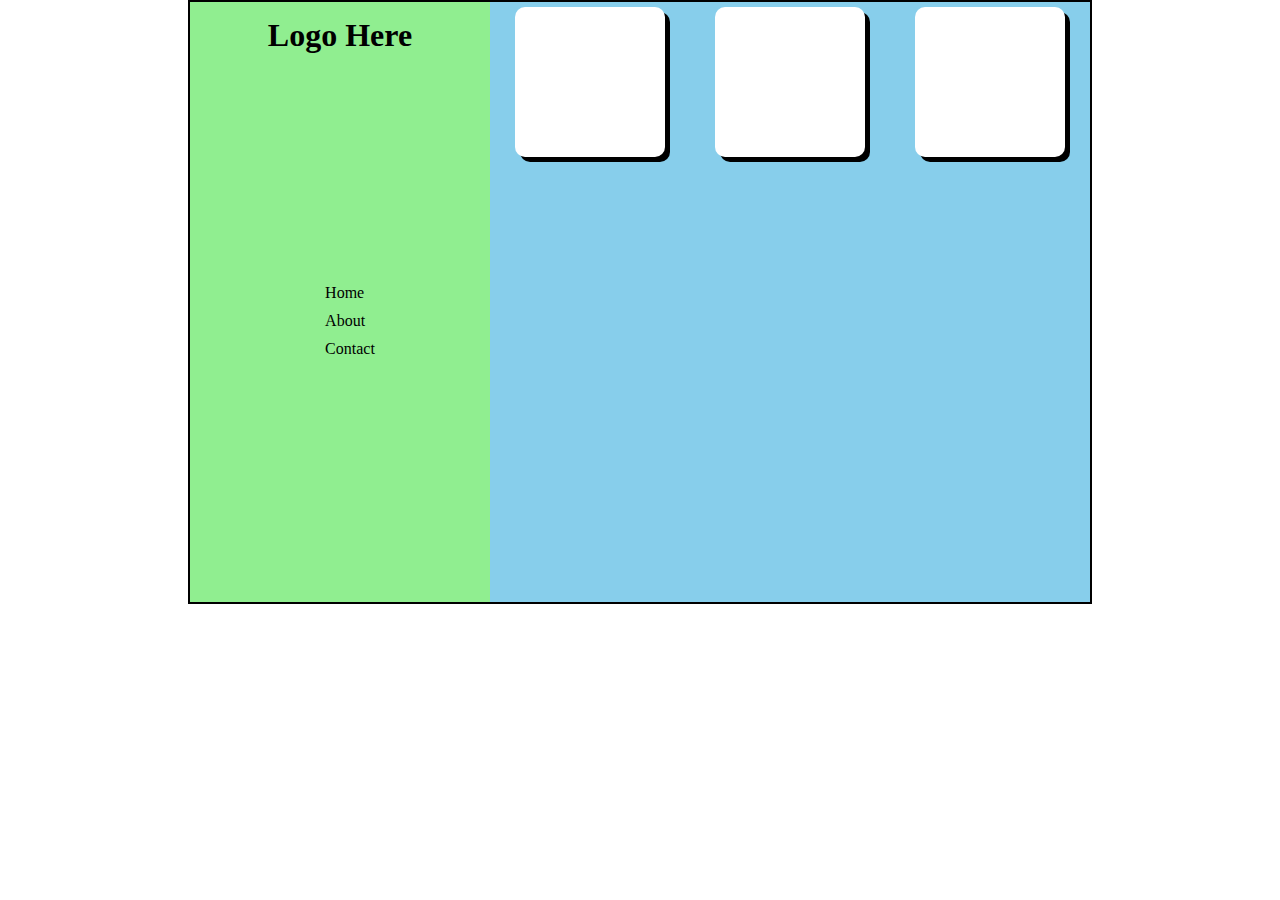
<file: index.html>
<!DOCTYPE html>
<html>
    <head>
        <title>Display Flex</title>

        <link rel="stylesheet" href="https://pro.fontawesome.com/releases/v5.10.0/css/all.css" integrity="sha384-AYmEC3Yw5cVb3ZcuHtOA93w35dYTsvhLPVnYs9eStHfGJvOvKxVfELGroGkvsg+p" crossorigin="anonymous" />


        <style>
             * {
                 margin: 0;
                 padding: 0;
             }

             div#container {
                 width: 900px;
                 height: 600px;
                 border-width: 2px;
                 border-color: black;
                 border-style: solid;
                 margin: 0 auto;
                 display: flex;
                 flex-direction: row;

             }

             header {
                 width: 300px;
                 height: 600px;
                 background-color: lightgreen;
                 display: flex;
                 flex-direction: column;
                 justify-content: space-between;
                 align-items: center;
                 padding: 15px 0;
                 box-sizing: border-box;
                 
             }

             section {
                 width: 600px;
                 height: 600px;
                 background-color: skyblue;
    
             }

             ul {
                 list-style-type: none;
             }

             ul#social-holder {
                 display: flex;
                 flex-direction: row;
                 justify-content: space-around;
                 align-items: center;
             }

             ul#social-holder li {
                 margin: 0 10px;
             }
                
             i.fa {
                 color:blue;
  
             }

             i.fa-youtube {
                 color:red;
             }

             ul#menu li {
                 margin: 10px 0;
             }

             i.fas {
                 width: 30px;
                 margin-right: 20px;
             }

             div#product {
                 width: inherit;
                 height: 160px;
                 /* background-color: yellow; */
                 display: flex;
                 flex-direction: row;
                 justify-content: space-around;
                 align-items: center;
             }

             div.item {
                 width : 150px;
                 height: 150px;
                 background-color: white;
                 border-radius: 10px;
                 box-shadow: 5px 5px;
             }



        </style>



    </head>
    <body>
        <div id="container">
            <header>
                <h1>Logo Here</h1>

                <ul id="menu">
                    <li><i class="fas fa-home"></i>Home</li>
                    <li><i class="fas fa-address-card"></i>About</li>
                    <li><i class="fas fa-mobile-alt"></i>Contact</li>
                </ul>

                <ul id="social-holder">
                    <li><i class="fab fa-facebook"></i></li>
                    <li><i class="fab fa-twitter"></i></li>
                    <li><i class="fab fa-youtube"></i></li>

                </ul>
            </header>
            
            <section>
                <div id="product">
                    <div class="item"></div>
                    <div class="item"></div>
                    <div class="item"></div>

                </div>
            
            </section>
        </div>
    
    </body>
</html>
</file>
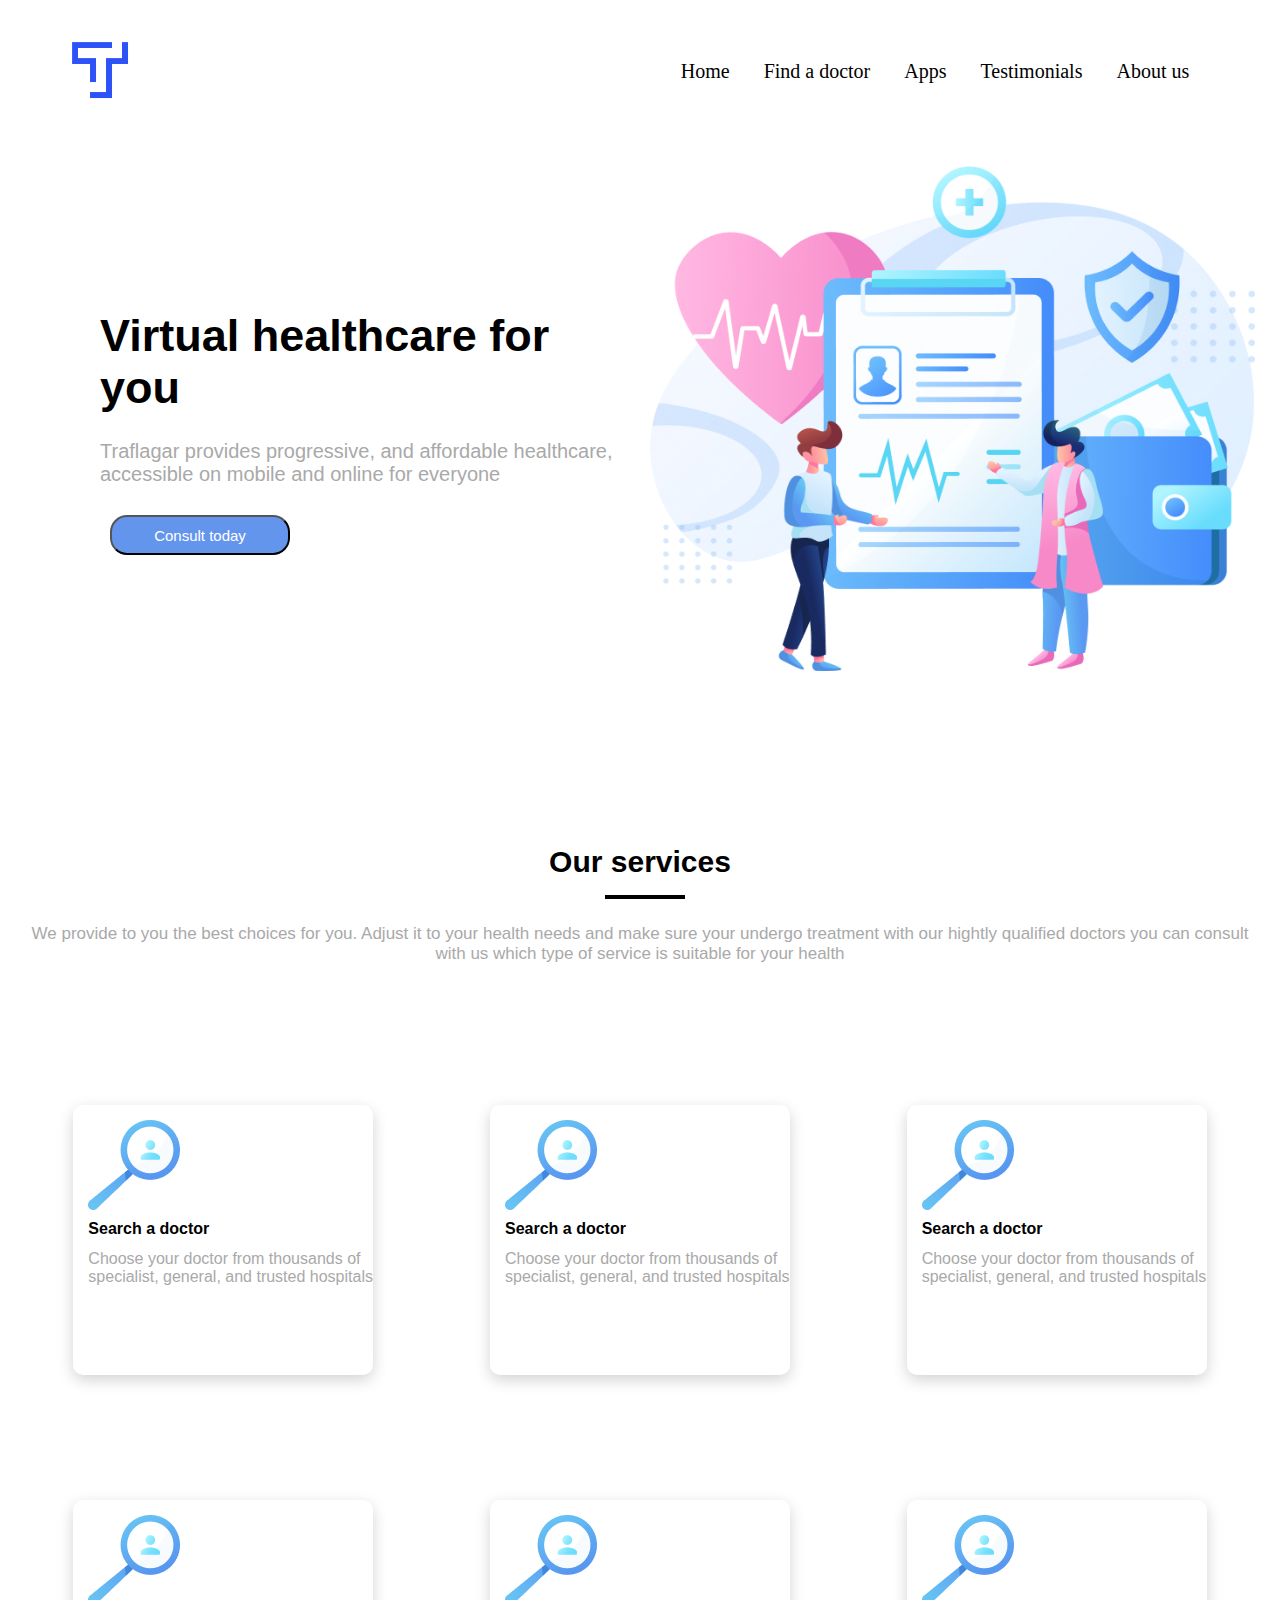
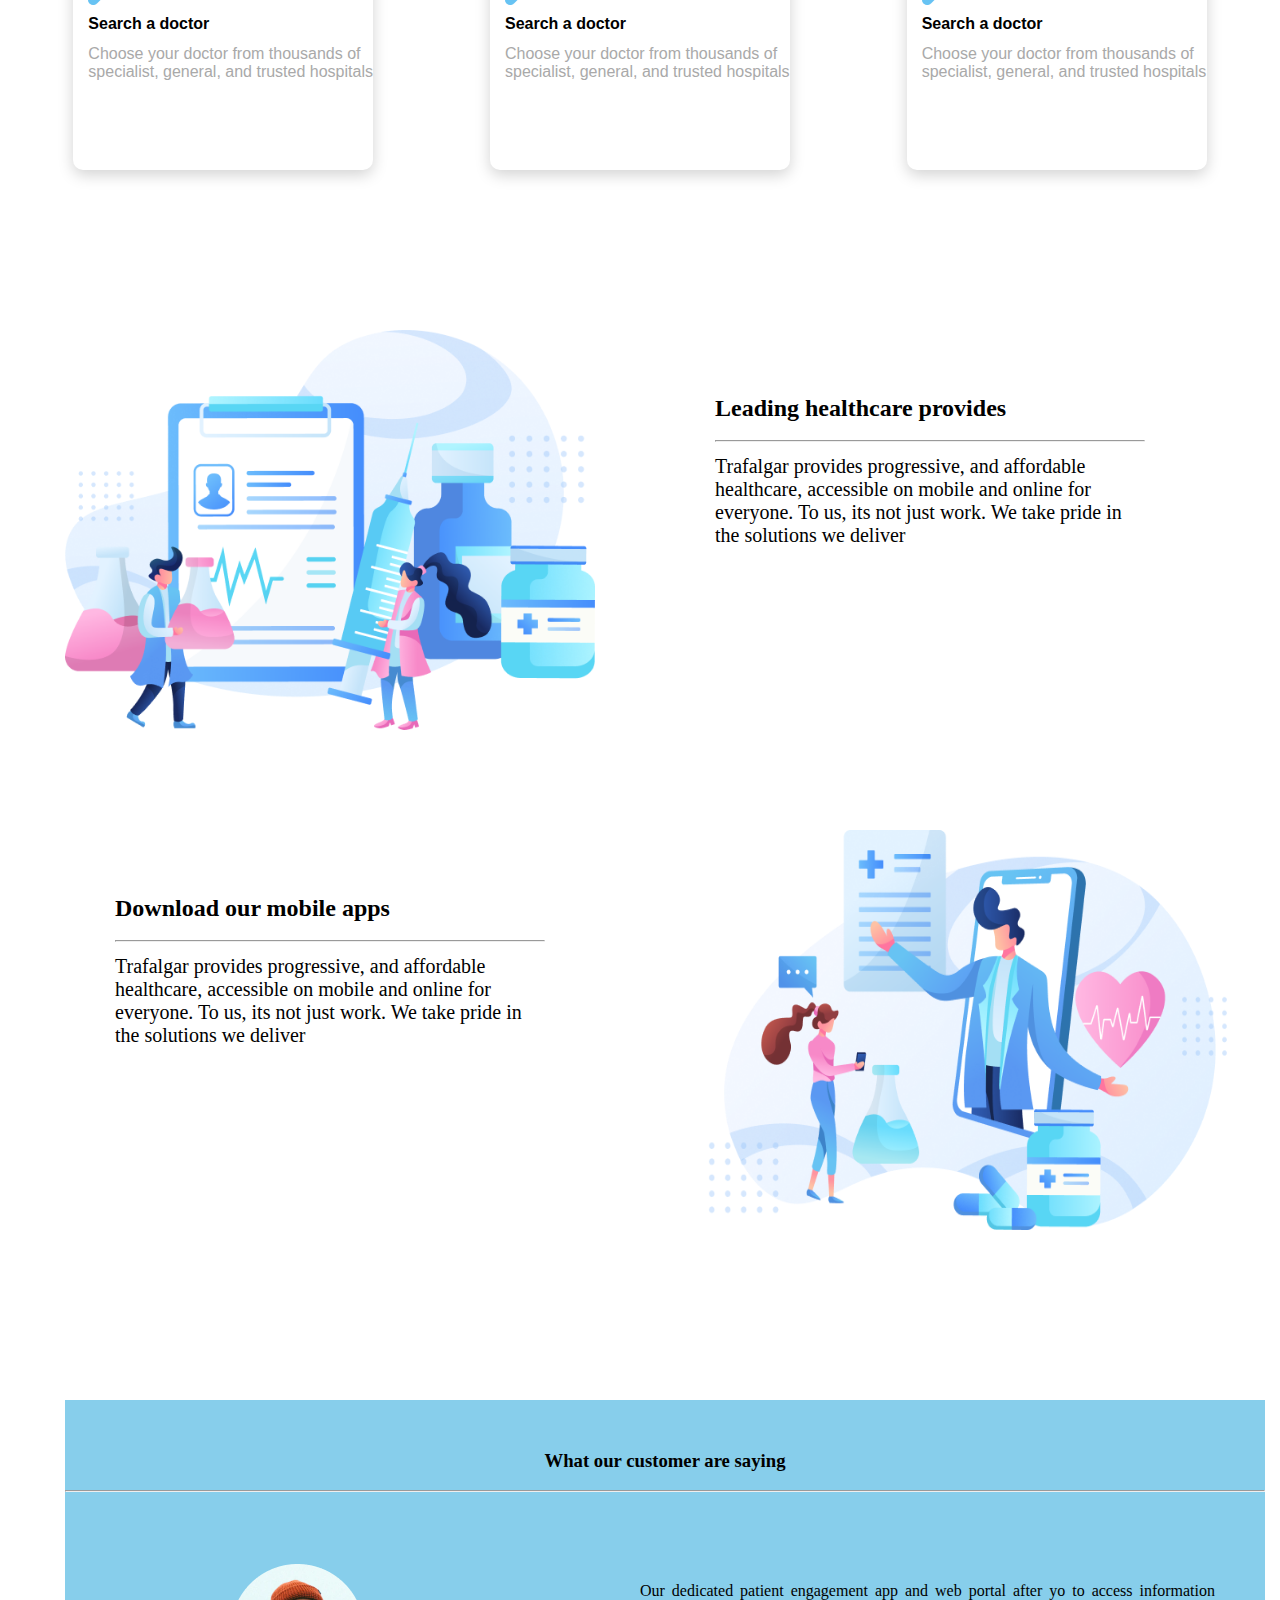
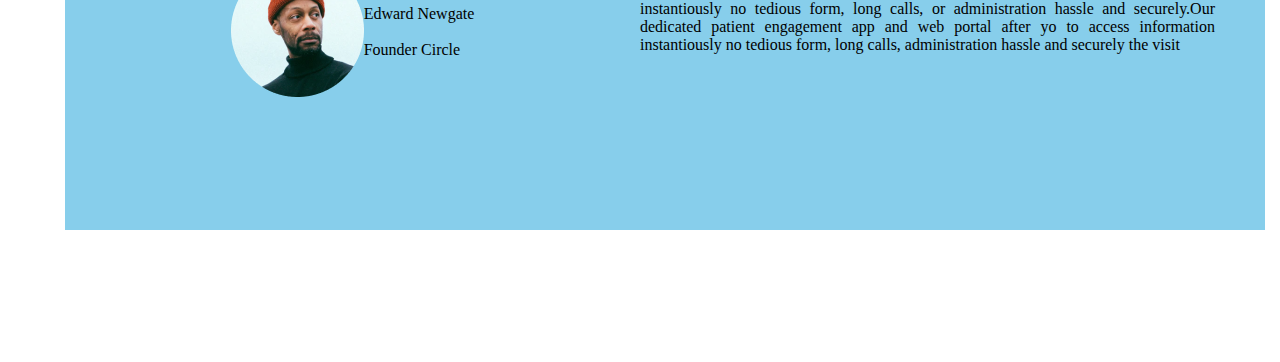
<file: landingpage.html>
<!DOCTYPE html>

<html>

    <head>

        <title>Landing Page</title>
        <link href="landingpage.css" rel="stylesheet" type="text/css" >

    </head>

    <body>

        <div id="container">

            <div id="header">

                <div id="content">
                    <img src="images-20211125T090246Z-001/images/T Logo Blue.png" class="tlogo"/>
                    <nav class="navigation">
                        <ul>
                            <li>Home</li>
                            <li>Find a doctor</li>
                            <li>Apps</li>
                            <li>Testimonials</li>
                            <li>About us</li>
                        </ul>
                    </nav>
                </div>

                <div id="banner">
                    <div id="bannerImage">
                        <img src="images-20211125T090246Z-001/images/illustration.png" class="bannerImage">
                    </div>

                        <p class="bannerTitle">Virtual healthcare for you</p>
                        <p class="allText">Traflagar provides progressive, and affordable healthcare, accessible on mobile and online for everyone</p>

                    <div id="bannerBtn">
                    <button type="button">Consult today</button>
                    </div>
                </div>

                <div id="services">
                    <p class="servicesTitle">Our services</p>
                    <div id="shortLine"></div>
                    <div id="servicesText">We provide to you the best choices for you. Adjust it to your health needs and make sure your undergo treatment with our hightly qualified doctors you can consult with us which type of service is suitable for your health</div>

                </div>

                <div id="featuresOne">

                    <div id="featureBox">
                        <img src="images-20211125T090246Z-001/images/Frame-1.png" class="frameOne">
                        <p class="featureText">Search a doctor</p>
                        <p class="features">Choose your doctor from thousands of specialist, general, and trusted hospitals</p>
                    </div>

                    <div id="featureBox">
                        <img src="images-20211125T090246Z-001/images/Frame-1.png" class="frameOne">
                        <p class="featureText">Search a doctor</p>
                        <p class="features">Choose your doctor from thousands of specialist, general, and trusted hospitals</p>
                    </div>

                    <div id="featureBox">
                        <img src="images-20211125T090246Z-001/images/Frame-1.png" class="frameOne">
                        <p class="featureText">Search a doctor</p>
                        <p class="features">Choose your doctor from thousands of specialist, general, and trusted hospitals</p>
                    </div>

                </div>

                <div id="featuresTwo">
                    <div id="featureBox">
                        <img src="images-20211125T090246Z-001/images/Frame-1.png" class="frameOne">
                        <p class="featureText">Search a doctor</p>
                        <p class="features">Choose your doctor from thousands of specialist, general, and trusted hospitals</p>
                    </div>

                    <div id="featureBox">
                        <img src="images-20211125T090246Z-001/images/Frame-1.png" class="frameOne">
                        <p class="featureText">Search a doctor</p>
                        <p class="features">Choose your doctor from thousands of specialist, general, and trusted hospitals</p>
                    </div>

                    <div id="featureBox">
                        <img src="images-20211125T090246Z-001/images/Frame-1.png" class="frameOne">
                        <p class="featureText">Search a doctor</p>
                        <p class="features">Choose your doctor from thousands of specialist, general, and trusted hospitals</p>
                    </div>
                </div>

                <div id="benefitOne">

                    <div id="sectionOneImage">
                        <img src="images-20211125T090246Z-001/images/section-1.png" id="oneImage">
                    </div>

                    <div id="titleRight">
                        <h2>Leading healthcare provides</h2>
                        <br>
                        <hr>
                    </div>

                    <div id="textBoxRight">
                        <p>Trafalgar provides progressive, and affordable healthcare, accessible on  mobile and online for everyone. To us, its not just work. We take pride in the solutions we deliver</p>
                    </div>
                </div>

                <div id="benefitTwo">

                    <div id="sectionTwoImage">
                        <img src="images-20211125T090246Z-001/images/section-2.png" id="twoImage" >
                    </div>

                    <div id="titleLeft">
                        <h2>Download our mobile apps</h2>
                        <br>
                        <hr>
                    </div>
                        
                    <div id="textBoxLeft">
                        <p>Trafalgar provides progressive, and affordable healthcare, accessible
                            on  mobile and online for everyone. To us, its not just work. We take 
                            pride in the solutions we deliver</p>
                    </div>

                </div>

                <div id="customersaying">
                    <div id="customer">
                        <h3>What our customer are saying</h3>
                        <br>
                        <hr>
                    </div>

                    <div id="reviewsection">
                        <div id="customerphoto">
                            <div>
                                <img src="images-20211125T090246Z-001/images/user.png">
                            </div>
                            <div>
                                <p>Edward Newgate</p>
                                <br>
                                <p> Founder Circle</p>       
                            </div>
                        </div>

                        <div id="review">
                            <p>Our dedicated patient engagement app and web portal after yo to access information instantiously no tedious form, long calls, or administration hassle and securely.Our dedicated patient engagement app and web portal after yo to access information instantiously no tedious form, long calls, administration hassle and securely the visit</p>
                        </div>
                    </div>

                </div>


            </div>

          
        </div>
        
    </body>

</html>
</file>
<file: landingpage.css>
* {
    margin: 0;
    padding: 0;
}

html, body {
    /* background-color: khaki; */
}

div#container {
    width: 1250px;
    height: 3000px;
    /* background-color: black;  */
    margin: 0 auto;
}

div#header {
    width: 1250px;
    height: 140px;
    /* background-color: red; */
    position: absolute;
    margin: 0 auto;
}

div#content {
    width: 1200px;
    height: 140px;
    /* background-color: green; */
    margin-left: auto;
    margin-right: auto;
    padding-top: 30px;
    padding-left: 20px;
    padding-right: 20px;
    box-sizing: border-box;
}

div#content .tlogo {
    width: 80px;
    height: 80px;
    float: left;
}

div#content nav {
    float: right;
    text-align: center;
    padding-top: 30px;
    background-color: white;
}

div#content ul {
    list-style-type: none;
}

div#content ul li {
    display: inline-block;
    padding-left: 30px;
    font-size: 20px;
}

div#banner {
    width: 1250px;
    height: 650px;
    /* background-color: purple; */
    position: absolute;
    top: 160px;
    left: 0px;
}

div#bannerImage {
    width: 615px;
    height: 650px;
    /* background-color: grey; */
    position: absolute;
    top: 0px;
    left: 635px;
}

.bannerImage {
    width: 605px;
    height: 511px;
}

.bannerTitle {
    width: 520px;
    height: 125px;
    /* background-color: red; */
    font-family:Arial, Helvetica, sans-serif;
    font-size: 45px;
    font-weight: bold;
    color: black;
    position: absolute;
    top: 150px;
    left: 85px;
}

.allText {
    width: 520px;
    height: 65px;
    /* background-color: red; */
    font-family: Arial, Helvetica, sans-serif;
    font-size: 20px;
    /* font-weight: 100; */
    color: darkgray;
    position: absolute;
    top: 280px;
    left: 85px;
}

div#bannerBtn    {
    width: 200px;
    height: 50px;
    /* background-color:red; */
    position: absolute;
    top: 350px;
    left: 85px;
}

button {
    width: 180px;
    height: 40px;
    background-color: cornflowerblue;
    border-radius: 17px 17px 17px 17px;
    color: white;
    font-family: Arial, Helvetica, sans-serif;
    font-size: 15px;
    position: absolute;
    top: 5px;
    left: 10px;
}

div#services {
    width: 1250px;
    height: 200px;
    /* background-color: brown; */
    position: absolute;
    top: 830px;
    left: 0px;
    padding-top: 15px;
}

.servicesTitle  {
    font-family: Arial, Helvetica, sans-serif;
    font-size: 30px;
    font-weight: bold;
    color: black;
    text-align: center;
}

div#shortLine {
    width: 80px;
    height: 4px;
    background-color: black;
    position: absolute;
    top: 65px;
    left: 590px;
}

div#servicesText {
    font-family: Arial, Helvetica, sans-serif;
    font-size: 17px;
    font-weight: 100;
    color: darkgray;
    text-align: center;
    padding-top: 45px;
}

div#featuresOne {
    width: 1250px;
    height: 380px;
    /* background-color: aqua; */
    position: absolute;
    top: 1050px;
    left: 0px;
    box-sizing: border-box;
    display: flex;
    flex-direction: row;
    justify-content: space-around;
    align-items: center;
}

div#featuresTwo {
    width: 1250px;
    height: 380px;
    /* background-color:aqua; */
    position: absolute;
    top: 1445px;
    left: 0px;
    box-sizing: border-box;
    display: flex;
    flex-direction: row;
    justify-content: space-around;
    align-items: center;
}


div#featureBox {
    width: 300px;
    height: 270px;
    /* background-color:aqua; */
    display: inline-flex;
    flex-direction: row;
    box-sizing: border-box;
    border-radius: 10px 10px 10px 10px;
    padding: 15px 15px 15px 15px;
    position: relative;
    box-shadow: 0px 5px 15px lightgrey;  
}

div#benefitOne {
    width: 1250px;
    height: 400px;
    /* background-color: yellowgreen; */
    position: absolute;
    top: 1930px;
    left: 0px;
}

.frameOne  {
    width: 92px;
    height: 90px;
}

.featureText    {
    font-family: Arial, Helvetica, sans-serif;
    font-size: 16px;
    font-weight: bolder;
    color: black;
    position: absolute;
    margin-top: 100px;
}

.features   {
    font-family: Arial, Helvetica, sans-serif;
    font-size: 16px;
    color: darkgray;
    position: absolute;
    margin-top: 130px;
    /* box-sizing: border-box; */
}

div#sectionOneImage {
    width: 615px;
    height: 400px;
    /* background-color: violet; */
    position: absolute;
    top: 0px;
    left: 0px;
}

div#textBoxRight {
    font-size: 20px;
}

#oneImage {
    width: 530px;
    height: 400px;
    position: absolute;
    margin-left: 50px;
}

div#titleRight {
    width: 430px;
    height: 50px;
    /* background-color: violet; */
    position: absolute;
    top: 65px;
    left: 700px;
}

div#textBoxRight {
    width: 430px;
    height: 225px;
    /* background-color: blueviolet; */
    position: absolute;
    top: 125px;
    left: 700px;
}



div#benefitTwo {
    width: 1250px;
    height: 400px;
    /* background-color: yellowgreen; */
    position: absolute;
    top: 2430px;
    left: 0px;
}

div#sectionTwoImage {
    width: 615px;
    height: 400px;
    /* background-color: violet; */
    position: absolute;
    top: 0px;
    left: 635px;
}

#twoImage {
    width: 530px;
    height: 400px;
    position: absolute;
    margin-left: 50px;  

}

div#titleLeft {
    width: 430px;
    height: 50;
    /* background-color: violet; */
    position: absolute;
    top: 65px;
    left: 100px;
}

div#textBoxLeft {
    width: 430px;
    height: 225px;
    /* background-color: blueviolet; */
    position: absolute;
    top: 125px;
    left: 100px;
    font-size: 20px;
}

.navigation {
    background-color: greenyellow;
    width: 600px;
    height: 40px;
}

div#customersaying {
    width: 1200px;
    height: 380px;
    background-color:skyblue;
    position: absolute;
    top: 3000px;
    left: 50px;
    padding-top: 50px;
}

div#customer {
    text-align: center;
}

div#reviewsection {
    width: 1200px;
    height: 380px;
    position: relative;
    display: flex;
    flex-direction: row;
    justify-content: center;
    align-items: center;
}

div#customerphoto {
    width: 600px;
    height: 380px;
    display: flex;
    flex-direction: row;
    justify-content: center;
    align-items: center;
    padding-bottom: 100px;
    /* position: absolute; */
    /* box-sizing: border-box; */
}

div#review {
    width: 600px;
    height: 380px;
    /* position: absolute; */
    /* box-sizing: border-box; */
    padding-top: 180px;
    padding-right: 50px;
    text-align: justify;

}
</file>
